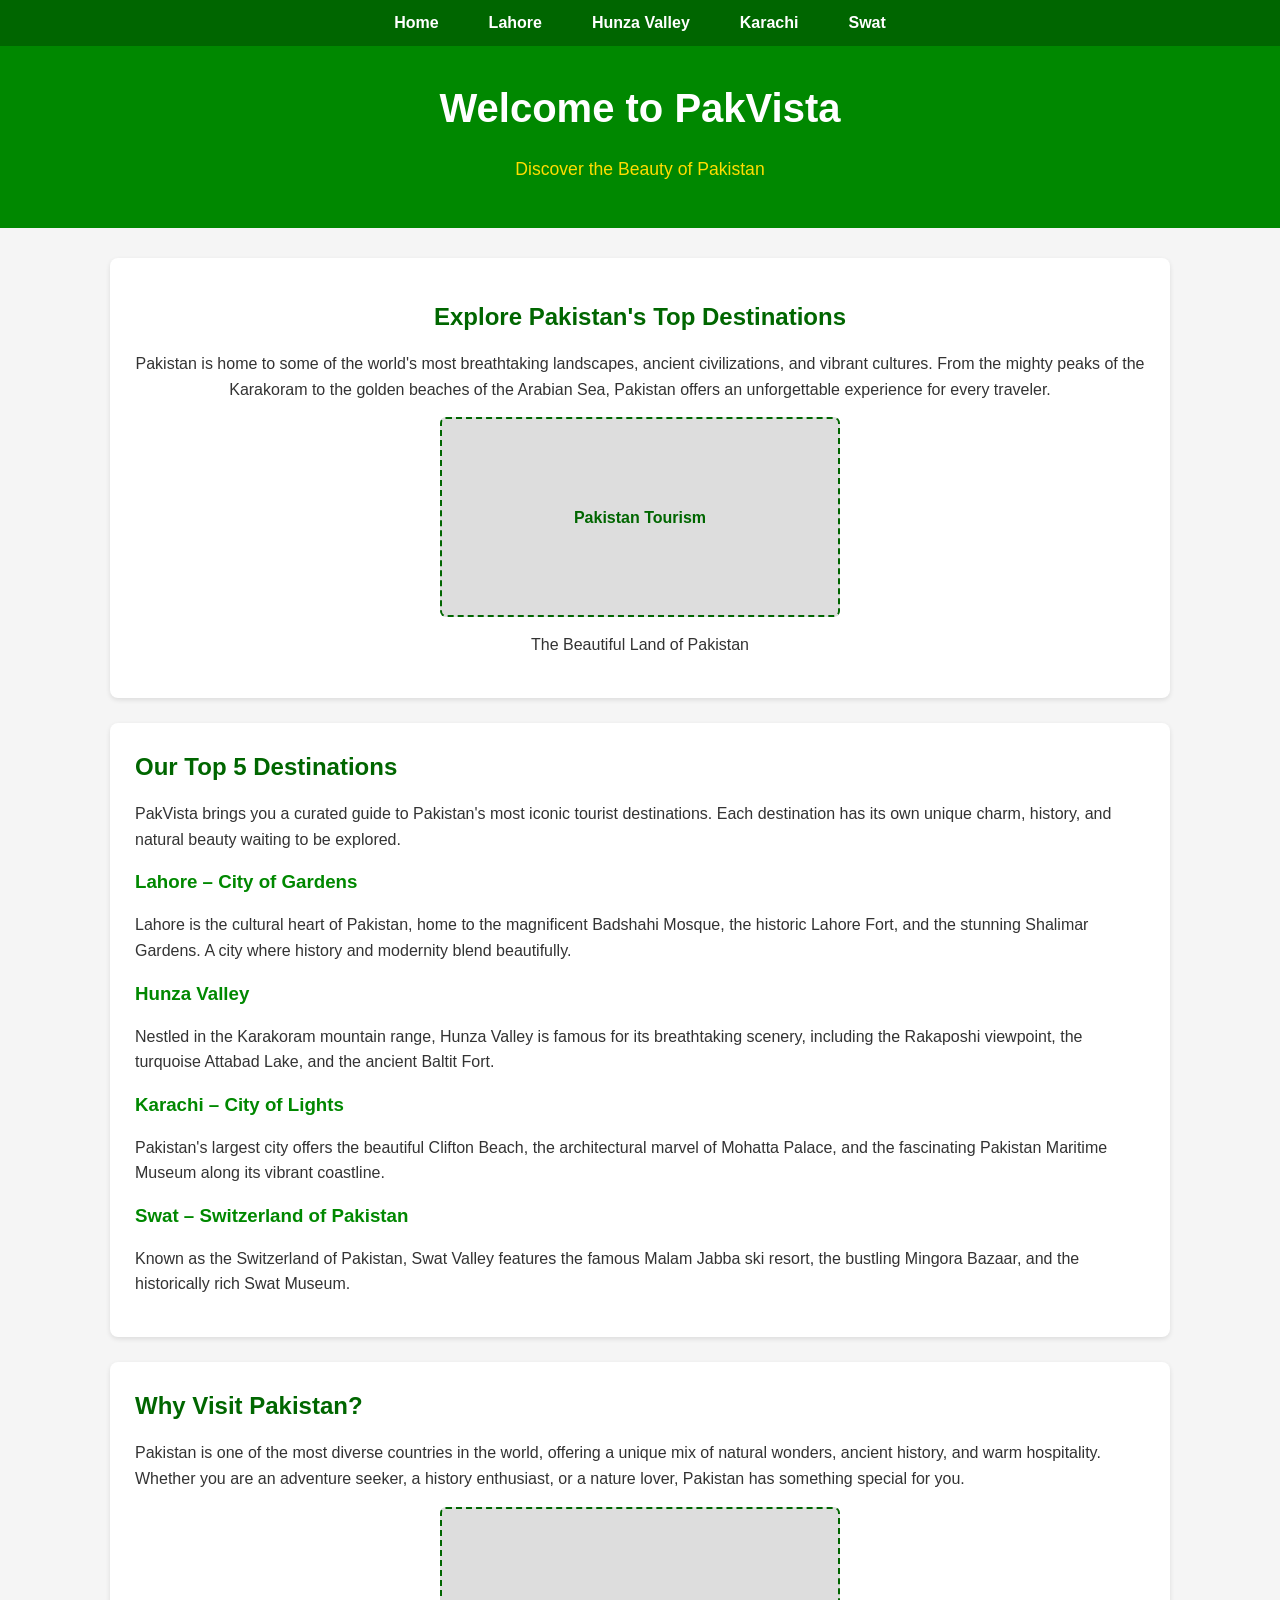
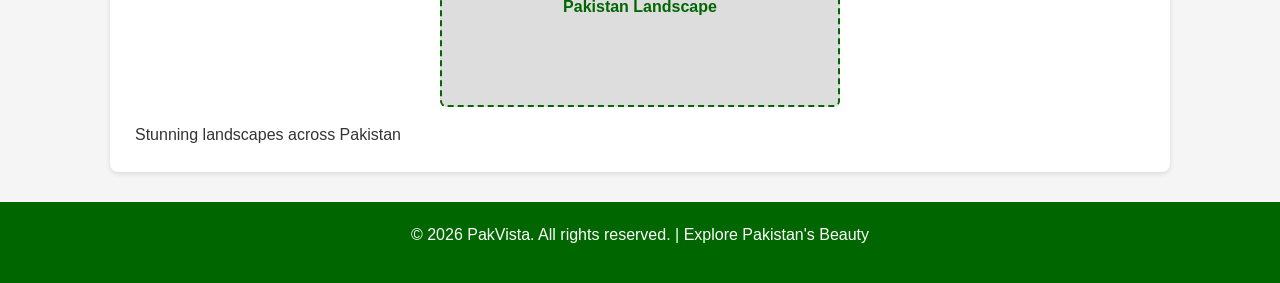
<file: index.html>
<!DOCTYPE html>
<html lang="en">
<head>
    <meta charset="UTF-8">
    <meta name="viewport" content="width=device-width, initial-scale=1.0">
    <title>PakVista - Explore Pakistan</title>
    <link rel="stylesheet" href="style.css">
</head>
<body>

<nav>
    <ul class="nav-bar">
        <li><a href="index.html">Home</a></li>
        <li><a href="lahore.html">Lahore</a></li>
        <li><a href="hunza.html">Hunza Valley</a></li>
        <li><a href="karachi.html">Karachi</a></li>
        <li><a href="swat.html">Swat</a></li>
    </ul>
</nav>

<header>
    <h1>Welcome to PakVista</h1>
    <p>Discover the Beauty of Pakistan</p>
</header>

<main>
    <section class="hero">
        <h2>Explore Pakistan's Top Destinations</h2>
        <p>Pakistan is home to some of the world's most breathtaking landscapes, ancient civilizations, and vibrant cultures. From the mighty peaks of the Karakoram to the golden beaches of the Arabian Sea, Pakistan offers an unforgettable experience for every traveler.</p>
        <figure>
            <div class="img-placeholder">Pakistan Tourism</div>
            <figcaption>The Beautiful Land of Pakistan</figcaption>
        </figure>
    </section>

    <section>
        <h2>Our Top 5 Destinations</h2>
        <p>PakVista brings you a curated guide to Pakistan's most iconic tourist destinations. Each destination has its own unique charm, history, and natural beauty waiting to be explored.</p>

        <article>
            <h3><a href="lahore.html">Lahore – City of Gardens</a></h3>
            <p>Lahore is the cultural heart of Pakistan, home to the magnificent Badshahi Mosque, the historic Lahore Fort, and the stunning Shalimar Gardens. A city where history and modernity blend beautifully.</p>
        </article>

        <article>
            <h3><a href="hunza.html">Hunza Valley</a></h3>
            <p>Nestled in the Karakoram mountain range, Hunza Valley is famous for its breathtaking scenery, including the Rakaposhi viewpoint, the turquoise Attabad Lake, and the ancient Baltit Fort.</p>
        </article>

        <article>
            <h3><a href="karachi.html">Karachi – City of Lights</a></h3>
            <p>Pakistan's largest city offers the beautiful Clifton Beach, the architectural marvel of Mohatta Palace, and the fascinating Pakistan Maritime Museum along its vibrant coastline.</p>
        </article>

        <article>
            <h3><a href="swat.html">Swat – Switzerland of Pakistan</a></h3>
            <p>Known as the Switzerland of Pakistan, Swat Valley features the famous Malam Jabba ski resort, the bustling Mingora Bazaar, and the historically rich Swat Museum.</p>
        </article>
    </section>

    <section>
        <h2>Why Visit Pakistan?</h2>
        <p>Pakistan is one of the most diverse countries in the world, offering a unique mix of natural wonders, ancient history, and warm hospitality. Whether you are an adventure seeker, a history enthusiast, or a nature lover, Pakistan has something special for you.</p>
        <figure>
            <div class="img-placeholder">Pakistan Landscape</div>
            <figcaption>Stunning landscapes across Pakistan</figcaption>
        </figure>
    </section>
</main>

<footer>
    <p>&copy; 2026 PakVista. All rights reserved. | Explore Pakistan's Beauty</p>
</footer>

</body>
</html>
</file>
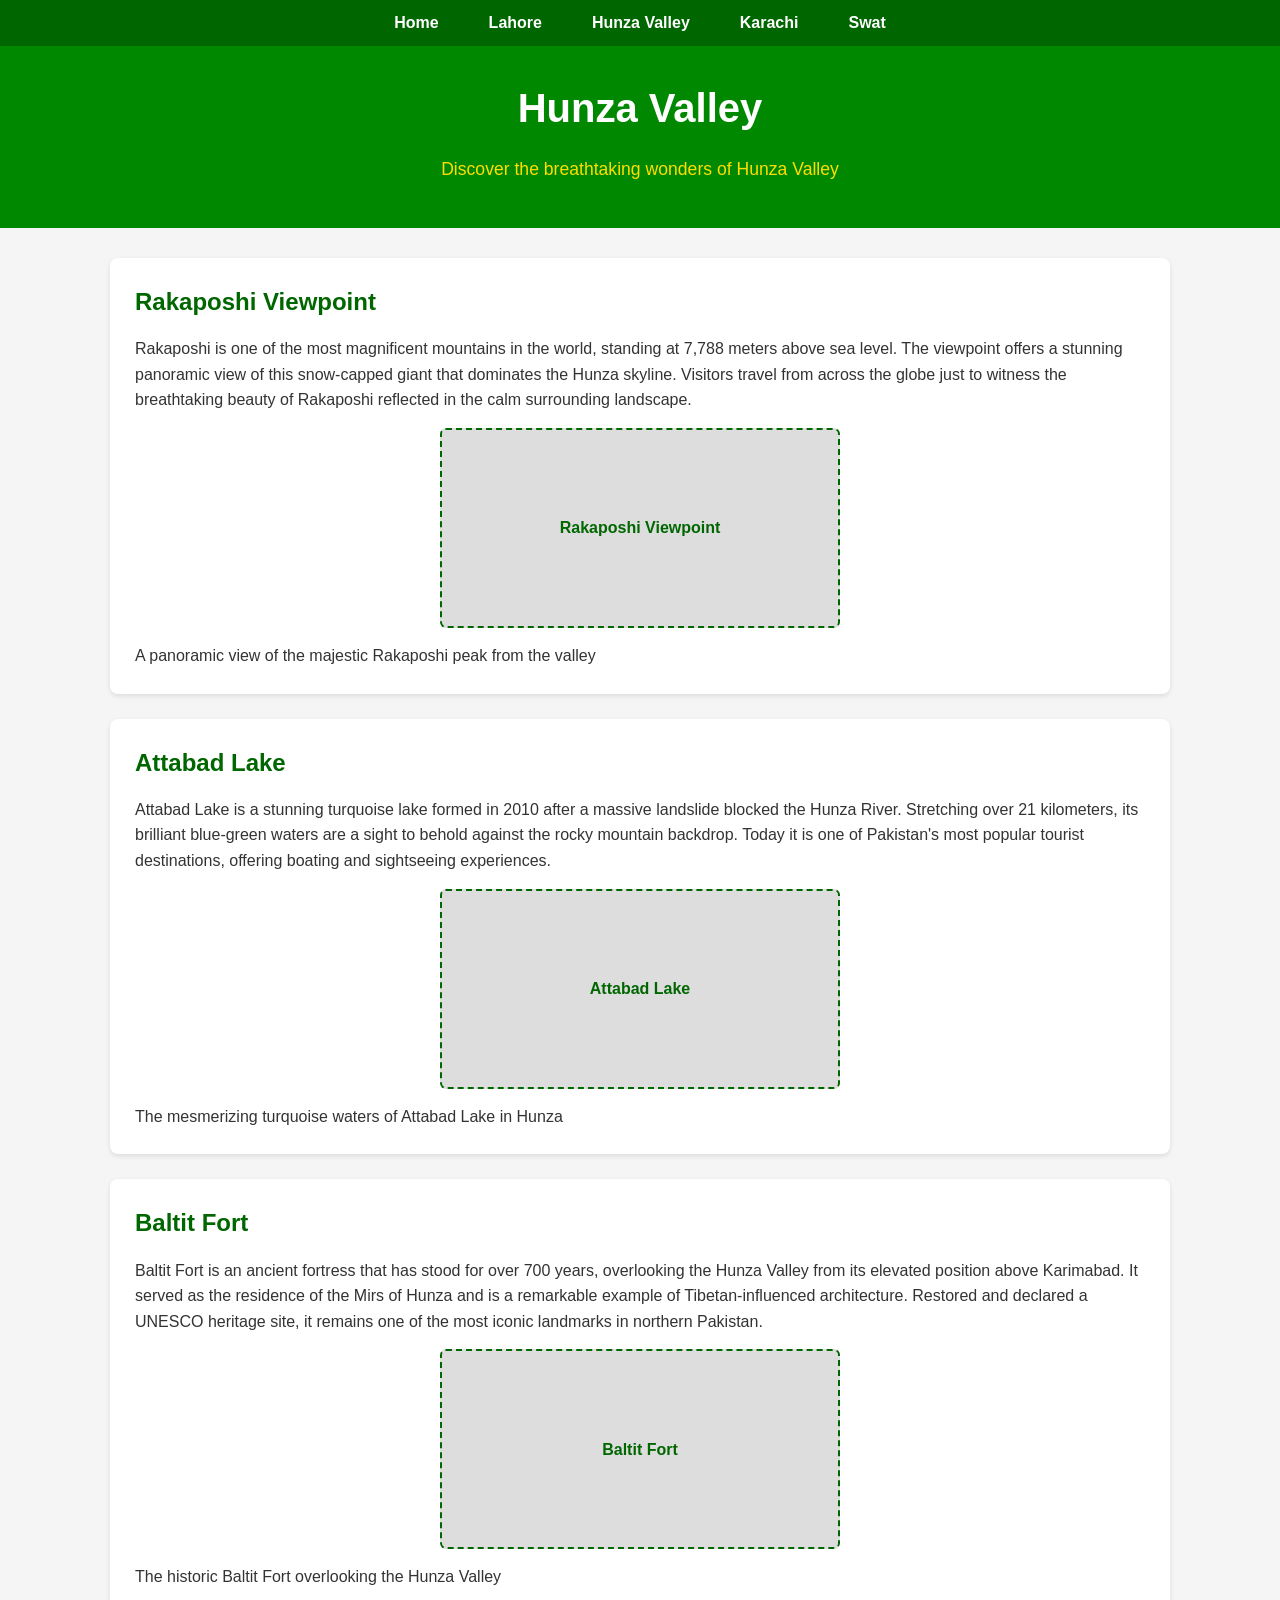
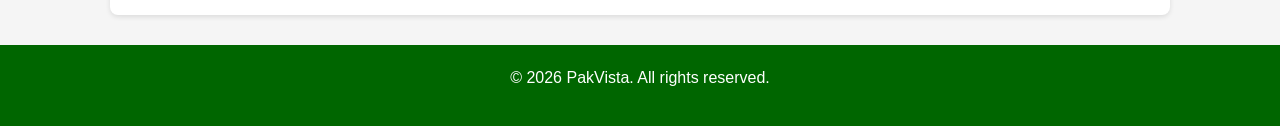
<file: hunza.html>
<!DOCTYPE html>
<html lang="en">
<head>
  <meta charset="UTF-8">
  <meta name="viewport" content="width=device-width, initial-scale=1.0">
  <title>Hunza Valley - PakVista</title>
  <link rel="stylesheet" href="style.css">
</head>
<body>

<nav>
  <ul class="nav-bar">
    <li><a href="index.html">Home</a></li>
    <li><a href="lahore.html">Lahore</a></li>
    <li><a href="hunza.html">Hunza Valley</a></li>
    <li><a href="karachi.html">Karachi</a></li>
    <li><a href="swat.html">Swat</a></li>
  </ul>
</nav>

<header>
  <h1>Hunza Valley</h1>
  <p>Discover the breathtaking wonders of Hunza Valley</p>
</header>

<main>

  <section>
    <h2>Rakaposhi Viewpoint</h2>
    <p>Rakaposhi is one of the most magnificent mountains in the world, standing at 7,788 meters above sea level. The viewpoint offers a stunning panoramic view of this snow-capped giant that dominates the Hunza skyline. Visitors travel from across the globe just to witness the breathtaking beauty of Rakaposhi reflected in the calm surrounding landscape.</p>
    <figure>
      <div class="img-placeholder">Rakaposhi Viewpoint</div>
      <figcaption>A panoramic view of the majestic Rakaposhi peak from the valley</figcaption>
    </figure>
  </section>

  <section>
    <h2>Attabad Lake</h2>
    <p>Attabad Lake is a stunning turquoise lake formed in 2010 after a massive landslide blocked the Hunza River. Stretching over 21 kilometers, its brilliant blue-green waters are a sight to behold against the rocky mountain backdrop. Today it is one of Pakistan's most popular tourist destinations, offering boating and sightseeing experiences.</p>
    <figure>
      <div class="img-placeholder">Attabad Lake</div>
      <figcaption>The mesmerizing turquoise waters of Attabad Lake in Hunza</figcaption>
    </figure>
  </section>

  <section>
    <h2>Baltit Fort</h2>
    <p>Baltit Fort is an ancient fortress that has stood for over 700 years, overlooking the Hunza Valley from its elevated position above Karimabad. It served as the residence of the Mirs of Hunza and is a remarkable example of Tibetan-influenced architecture. Restored and declared a UNESCO heritage site, it remains one of the most iconic landmarks in northern Pakistan.</p>
    <figure>
      <div class="img-placeholder">Baltit Fort</div>
      <figcaption>The historic Baltit Fort overlooking the Hunza Valley</figcaption>
    </figure>
  </section>

</main>

<footer>
  <p>&copy; 2026 PakVista. All rights reserved.</p>
</footer>

</body>
</html>
</file>
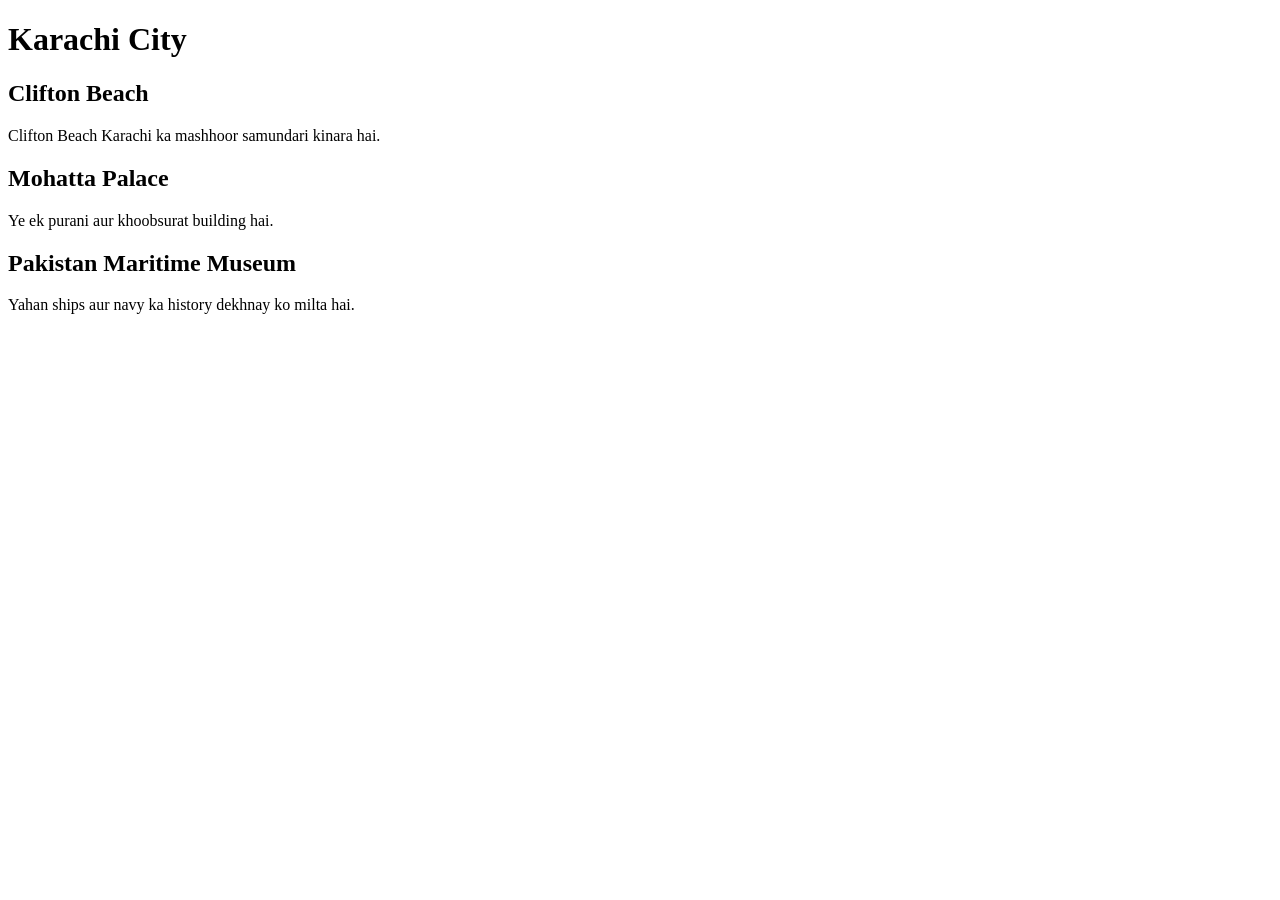
<file: karachi.html>
<!DOCTYPE html>
<html>
<head>
  <title>Karachi</title>
</head>
<body>

<h1>Karachi City</h1>

<h2>Clifton Beach</h2>
<p>Clifton Beach Karachi ka mashhoor samundari kinara hai.</p>

<h2>Mohatta Palace</h2>
<p>Ye ek purani aur khoobsurat building hai.</p>

<h2>Pakistan Maritime Museum</h2>
<p>Yahan ships aur navy ka history dekhnay ko milta hai.</p>

</body>
</html>
</file>
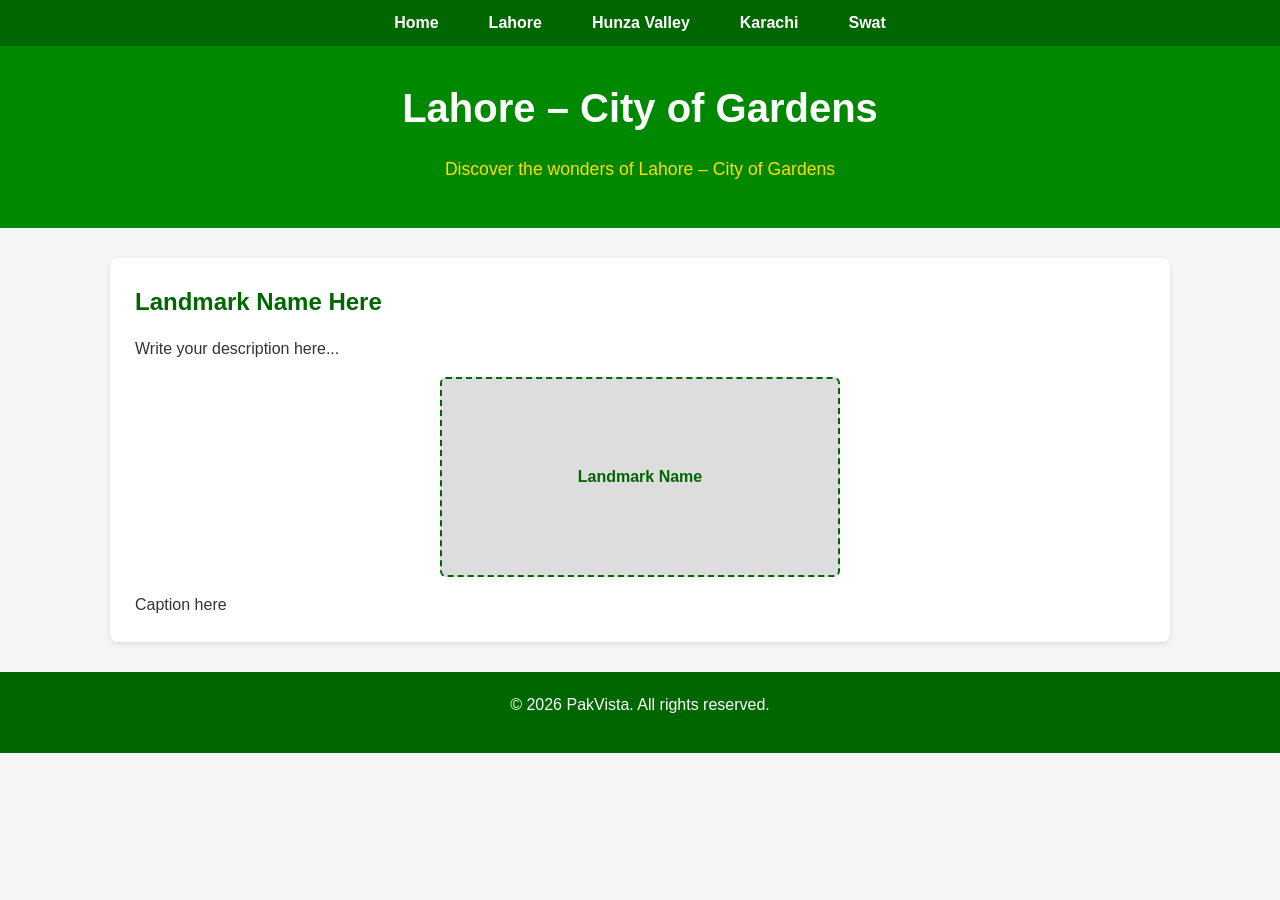
<file: lahore.html>
<!DOCTYPE html>
<html lang="en">
<head>
  <meta charset="UTF-8">
  <meta name="viewport" content="width=device-width, initial-scale=1.0">
  <title>Lahore – City of Gardens - PakVista</title>
  <link rel="stylesheet" href="style.css">
</head>
<body>
<nav>
  <ul class="nav-bar">
    <li><a href="index.html">Home</a></li>
    <li><a href="lahore.html">Lahore</a></li>
    <li><a href="hunza.html">Hunza Valley</a></li>
    <li><a href="karachi.html">Karachi</a></li>
    <li><a href="swat.html">Swat</a></li>
  </ul>
</nav>
<header>
  <h1>Lahore – City of Gardens</h1>
  <p>Discover the wonders of Lahore – City of Gardens</p>
</header>
<main>
  <section>
    <h2>Landmark Name Here</h2>
    <p>Write your description here...</p>
    <figure>
      <div class="img-placeholder">Landmark Name</div>
      <figcaption>Caption here</figcaption>
    </figure>
  </section>
</main>
<footer>
  <p>&copy; 2026 PakVista. All rights reserved.</p>
</footer>
</body>
</html>
</file>
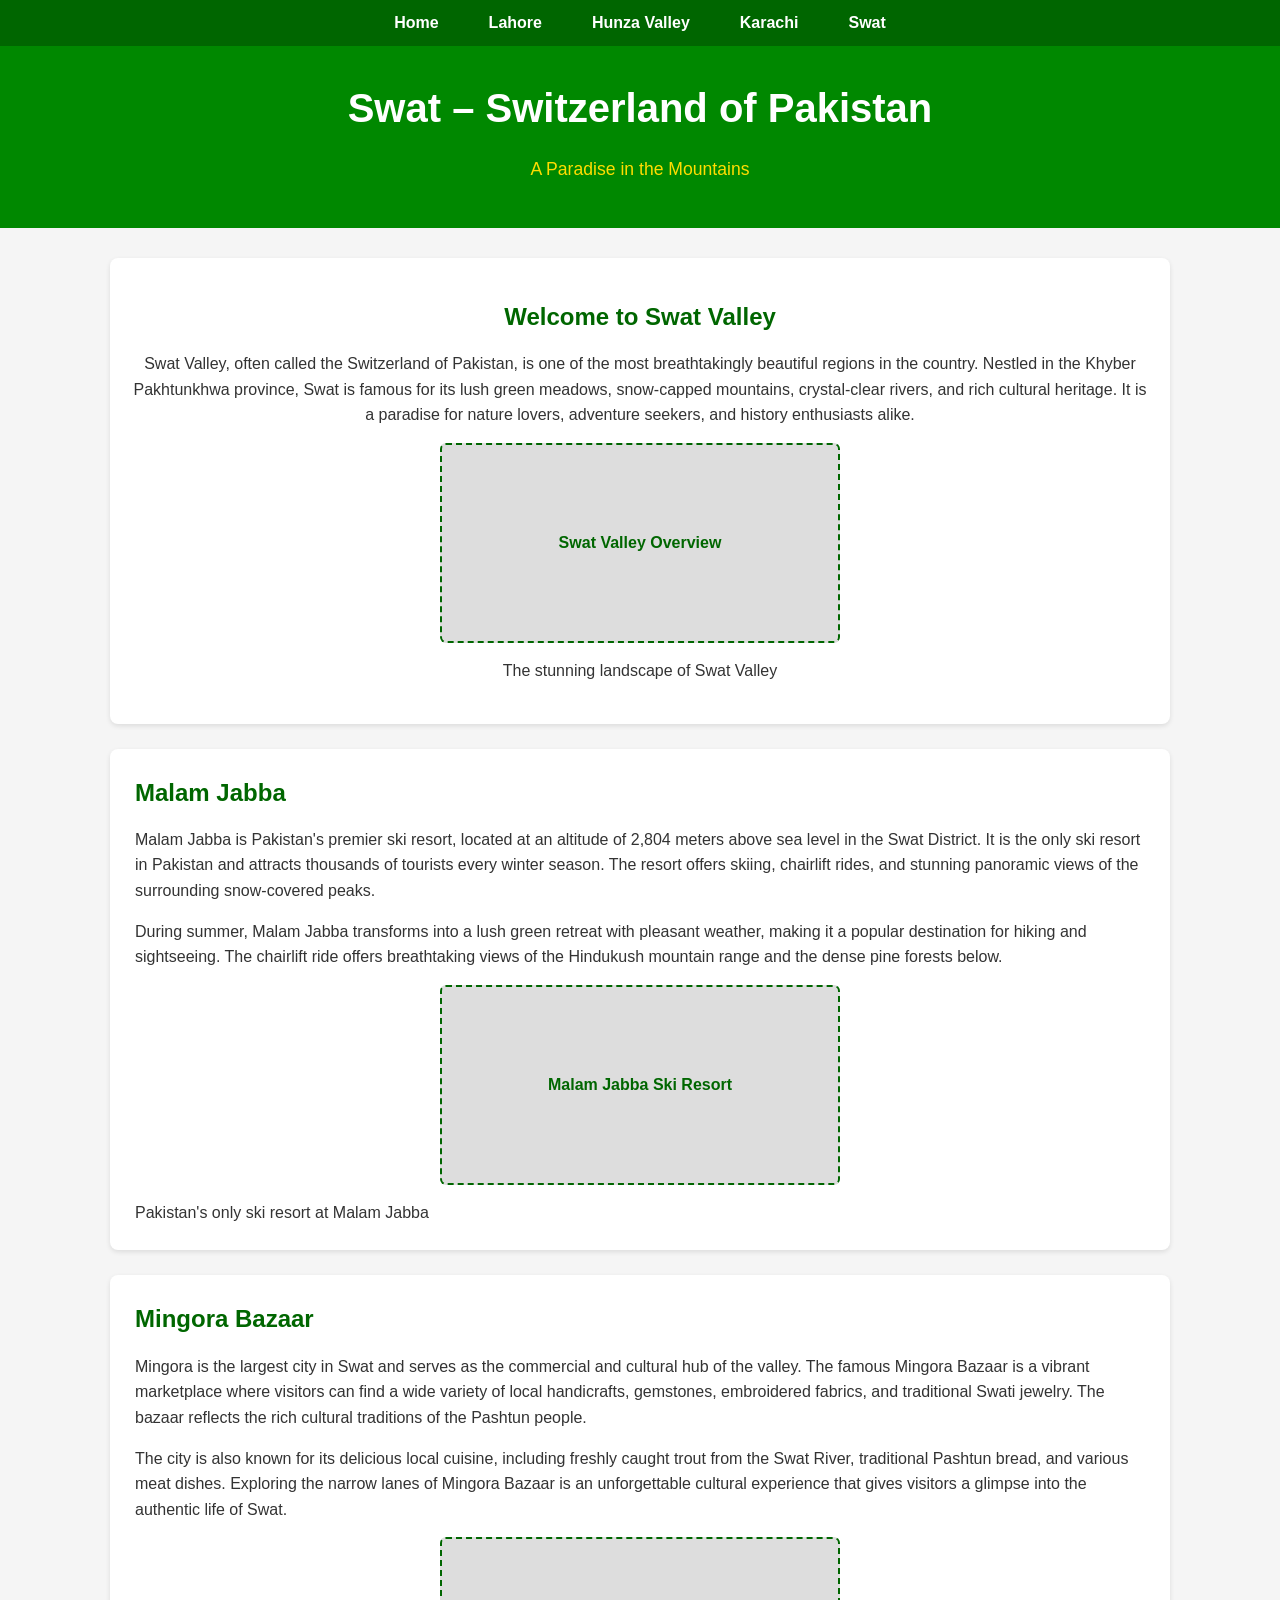
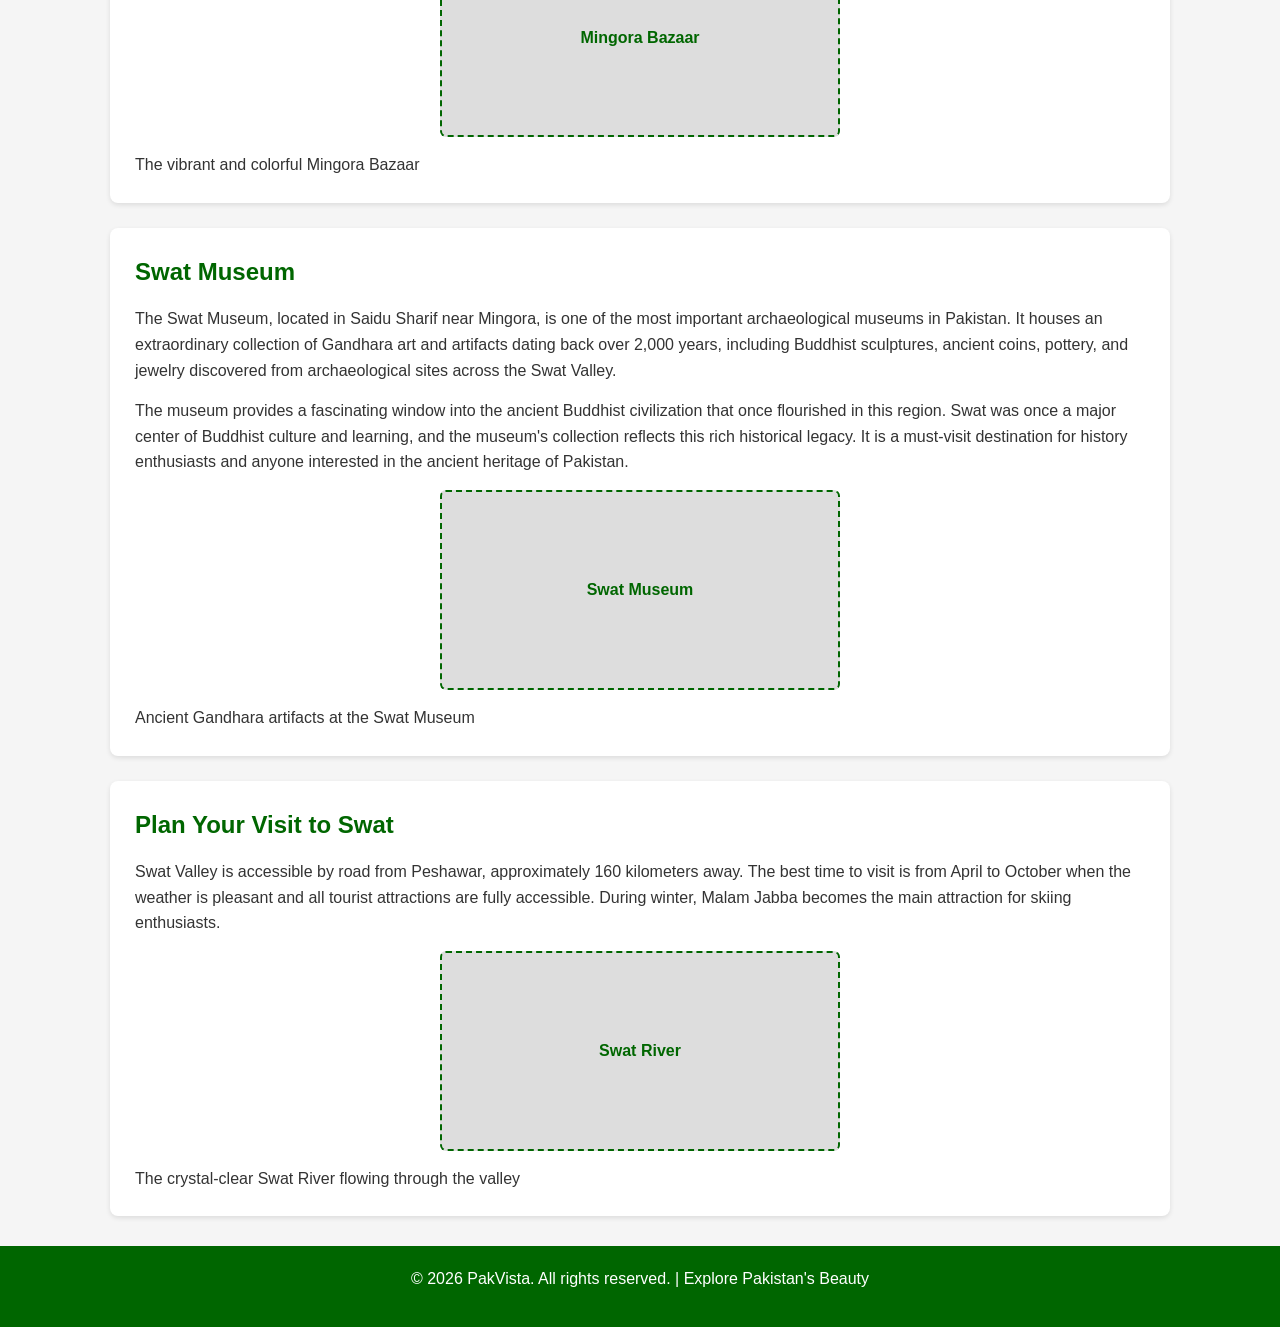
<file: swat.html>
<!DOCTYPE html>
<html lang="en">
<head>
    <meta charset="UTF-8">
    <meta name="viewport" content="width=device-width, initial-scale=1.0">
    <title>Swat – Switzerland of Pakistan - PakVista</title>
    <link rel="stylesheet" href="style.css">
</head>
<body>

<nav>
    <ul class="nav-bar">
        <li><a href="index.html">Home</a></li>
        <li><a href="lahore.html">Lahore</a></li>
        <li><a href="hunza.html">Hunza Valley</a></li>
        <li><a href="karachi.html">Karachi</a></li>
        <li><a href="swat.html">Swat</a></li>
    </ul>
</nav>

<header>
    <h1>Swat – Switzerland of Pakistan</h1>
    <p>A Paradise in the Mountains</p>
</header>

<main>
    <section class="hero">
        <h2>Welcome to Swat Valley</h2>
        <p>Swat Valley, often called the Switzerland of Pakistan, is one of the most breathtakingly beautiful regions in the country. Nestled in the Khyber Pakhtunkhwa province, Swat is famous for its lush green meadows, snow-capped mountains, crystal-clear rivers, and rich cultural heritage. It is a paradise for nature lovers, adventure seekers, and history enthusiasts alike.</p>
        <figure>
            <div class="img-placeholder">Swat Valley Overview</div>
            <figcaption>The stunning landscape of Swat Valley</figcaption>
        </figure>
    </section>

    <section>
        <h2>Malam Jabba</h2>
        <p>Malam Jabba is Pakistan's premier ski resort, located at an altitude of 2,804 meters above sea level in the Swat District. It is the only ski resort in Pakistan and attracts thousands of tourists every winter season. The resort offers skiing, chairlift rides, and stunning panoramic views of the surrounding snow-covered peaks.</p>
        <p>During summer, Malam Jabba transforms into a lush green retreat with pleasant weather, making it a popular destination for hiking and sightseeing. The chairlift ride offers breathtaking views of the Hindukush mountain range and the dense pine forests below.</p>
        <figure>
            <div class="img-placeholder">Malam Jabba Ski Resort</div>
            <figcaption>Pakistan's only ski resort at Malam Jabba</figcaption>
        </figure>
    </section>

    <section>
        <h2>Mingora Bazaar</h2>
        <p>Mingora is the largest city in Swat and serves as the commercial and cultural hub of the valley. The famous Mingora Bazaar is a vibrant marketplace where visitors can find a wide variety of local handicrafts, gemstones, embroidered fabrics, and traditional Swati jewelry. The bazaar reflects the rich cultural traditions of the Pashtun people.</p>
        <p>The city is also known for its delicious local cuisine, including freshly caught trout from the Swat River, traditional Pashtun bread, and various meat dishes. Exploring the narrow lanes of Mingora Bazaar is an unforgettable cultural experience that gives visitors a glimpse into the authentic life of Swat.</p>
        <figure>
            <div class="img-placeholder">Mingora Bazaar</div>
            <figcaption>The vibrant and colorful Mingora Bazaar</figcaption>
        </figure>
    </section>

    <section>
        <h2>Swat Museum</h2>
        <p>The Swat Museum, located in Saidu Sharif near Mingora, is one of the most important archaeological museums in Pakistan. It houses an extraordinary collection of Gandhara art and artifacts dating back over 2,000 years, including Buddhist sculptures, ancient coins, pottery, and jewelry discovered from archaeological sites across the Swat Valley.</p>
        <p>The museum provides a fascinating window into the ancient Buddhist civilization that once flourished in this region. Swat was once a major center of Buddhist culture and learning, and the museum's collection reflects this rich historical legacy. It is a must-visit destination for history enthusiasts and anyone interested in the ancient heritage of Pakistan.</p>
        <figure>
            <div class="img-placeholder">Swat Museum</div>
            <figcaption>Ancient Gandhara artifacts at the Swat Museum</figcaption>
        </figure>
    </section>

    <section>
        <h2>Plan Your Visit to Swat</h2>
        <p>Swat Valley is accessible by road from Peshawar, approximately 160 kilometers away. The best time to visit is from April to October when the weather is pleasant and all tourist attractions are fully accessible. During winter, Malam Jabba becomes the main attraction for skiing enthusiasts.</p>
        <figure>
            <div class="img-placeholder">Swat River</div>
            <figcaption>The crystal-clear Swat River flowing through the valley</figcaption>
        </figure>
    </section>
</main>

<footer>
    <p>&copy; 2026 PakVista. All rights reserved. | Explore Pakistan's Beauty</p>
</footer>

</body>
</html>
</file>
<file: style.css>
:root {
    --primary-color: #060;
    --secondary-color: #080;
    --accent-color: #fd0;
    --text-color: #333;
    --light-bg: #f5f5f5;
    --white: #fff;
}

* {
    margin: 0;
    padding: 0;
    box-sizing: border-box;
}

body {
    font-family: Arial, sans-serif;
    color: var(--text-color);
    background-color: var(--light-bg);
    line-height: 1.6;
}

h1,
h2,
h3 {
    color: var(--primary-color);
    margin-bottom: 15px;
}

p {
    margin-bottom: 15px;
}

a {
    color: var(--secondary-color);
    text-decoration: none;
}

a:hover {
    color: var(--accent-color);
    text-decoration: underline;
}

nav {
    background-color: var(--primary-color);
    padding: 10px 0;
}

.nav-bar {
    list-style: none;
    display: flex;
    justify-content: center;
    gap: 30px;
    flex-wrap: wrap;
}

.nav-bar li a {
    color: var(--white);
    font-weight: bold;
    padding: 5px 10px;
    border-radius: 4px;
}

.nav-bar li a:hover {
    background-color: var(--accent-color);
    color: var(--text-color);
    text-decoration: none;
}

header {
    background-color: var(--secondary-color);
    color: var(--white);
    padding: 30px 20px;
    text-align: center;
}

header h1 {
    color: var(--white);
    font-size: 2.5em;
}

header p {
    color: var(--accent-color);
    font-size: 1.1em;
}

main {
    max-width: 1100px;
    margin: 30px auto;
    padding: 0 20px;
}

section {
    background-color: var(--white);
    padding: 25px;
    margin-bottom: 25px;
    border-radius: 8px;
    box-shadow: 0 2px 5px rgb(0 0 0 / 10%);
}

.hero {
    text-align: center;
    padding: 40px 20px;
    background-color: var(--white);
    border-radius: 8px;
    margin-bottom: 25px;
    box-shadow: 0 2px 5px rgb(0 0 0 / 10%);
}

.img-placeholder {
    width: 100%;
    max-width: 400px;
    height: 200px;
    background-color: #ddd;
    border: 2px dashed var(--primary-color);
    display: flex;
    align-items: center;
    justify-content: center;
    color: var(--primary-color);
    font-weight: bold;
    border-radius: 6px;
    margin: 15px auto;
}

table {
    width: 100%;
    border-collapse: collapse;
    margin-bottom: 15px;
}

th {
    background-color: var(--primary-color);
    color: var(--white);
    padding: 10px;
    text-align: left;
}

td {
    padding: 10px;
    border-bottom: 1px solid #ddd;
}

tr:hover {
    background-color: var(--light-bg);
}

footer {
    background-color: var(--primary-color);
    color: var(--white);
    text-align: center;
    padding: 20px;
    margin-top: 30px;
}

@media (width <= 600px) {
    .nav-bar {
        flex-direction: column;
        align-items: center;
        gap: 10px;
    }

    header h1 {
        font-size: 1.8em;
    }
}
</file>
